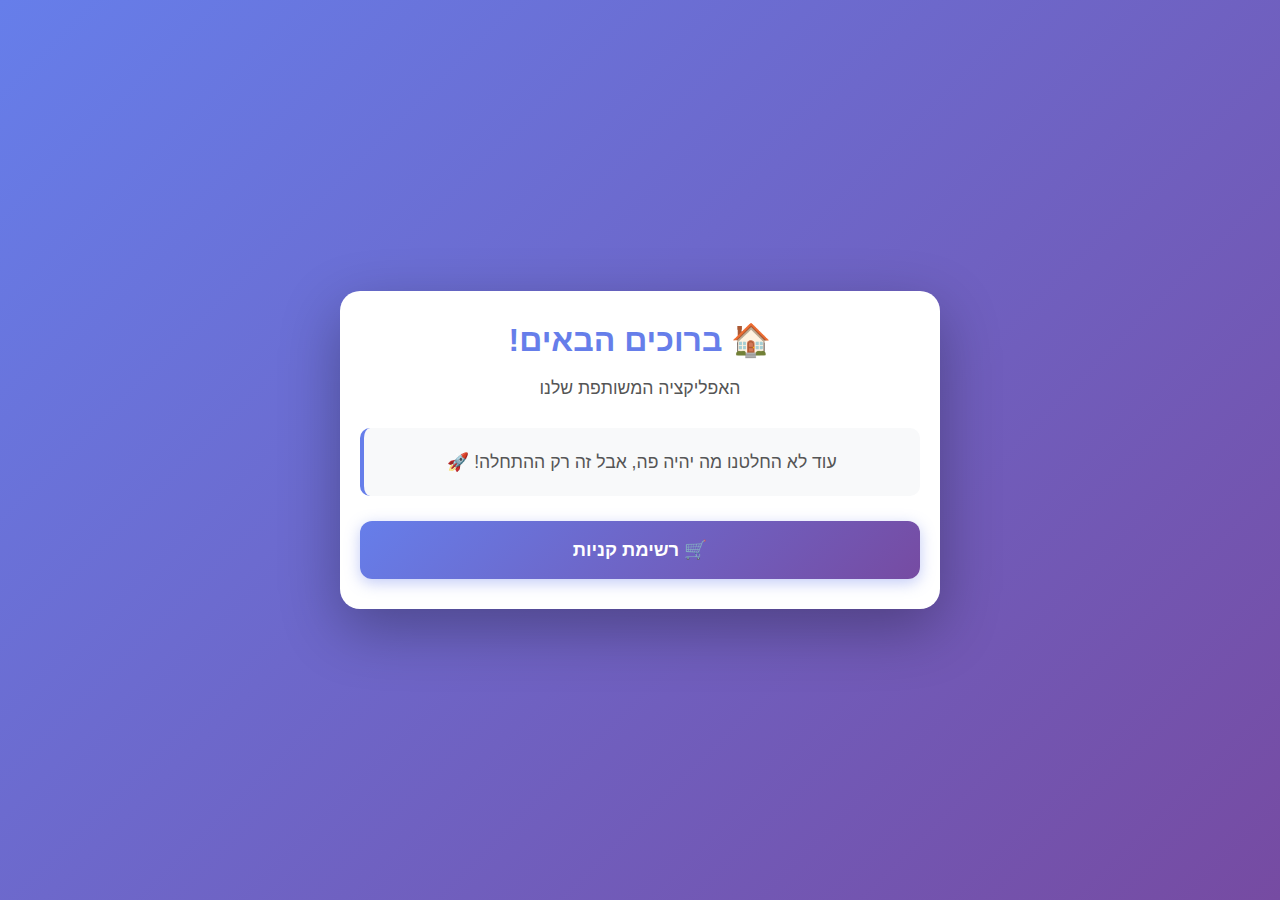
<file: index.html>
<!DOCTYPE html>
<html lang="he" dir="rtl">
<head>
    <meta charset="UTF-8">
    <meta name="viewport" content="width=device-width, initial-scale=1.0">
    <title>האפליקציה שלנו</title>
    <link rel="stylesheet" href="style.css">
</head>
<body>
    <div class="container">
        <h1>🏠 ברוכים הבאים!</h1>
        <p>האפליקציה המשותפת שלנו</p>
        
        <div class="info">
            <p>עוד לא החלטנו מה יהיה פה, אבל זה רק ההתחלה! 🚀</p>
        </div>

        <div class="buttons">
            <a href="shopping.html" class="btn">🛒 רשימת קניות</a>
        </div>
    </div>
</body>
</html>
</file>
<file: style.css>
* {
    margin: 0;
    padding: 0;
    box-sizing: border-box;
    -webkit-tap-highlight-color: transparent;
}

/* תפריט המבורגר */
.hamburger-menu {
    position: fixed;
    top: 20px;
    right: 20px;
    width: 40px;
    height: 40px;
    cursor: pointer;
    z-index: 1001;
    background: white;
    border-radius: 8px;
    padding: 8px;
    box-shadow: 0 2px 10px rgba(0, 0, 0, 0.2);
    display: flex;
    flex-direction: column;
    justify-content: space-around;
}

.hamburger-menu .bar {
    width: 100%;
    height: 3px;
    background: #667eea;
    border-radius: 2px;
    transition: 0.3s;
}

.hamburger-menu:active {
    transform: scale(0.95);
}

/* תפריט צד */
.side-menu {
    position: fixed;
    top: 0;
    right: -300px;
    width: 280px;
    height: 100vh;
    background: white;
    box-shadow: -2px 0 10px rgba(0, 0, 0, 0.2);
    z-index: 1002;
    transition: right 0.3s ease;
    overflow-y: auto;
}

.side-menu.active {
    right: 0;
}

.menu-header {
    padding: 20px;
    background: linear-gradient(135deg, #667eea 0%, #764ba2 100%);
    color: white;
    display: flex;
    justify-content: space-between;
    align-items: center;
}

.menu-header h2 {
    margin: 0;
    font-size: 1.5em;
}

.close-btn {
    background: transparent;
    border: none;
    color: white;
    font-size: 1.8em;
    cursor: pointer;
    padding: 0;
    width: 35px;
    height: 35px;
    display: flex;
    align-items: center;
    justify-content: center;
}

.menu-items {
    padding: 10px 0;
}

.menu-items a {
    display: block;
    padding: 18px 20px;
    color: #333;
    text-decoration: none;
    font-size: 1.1em;
    border-bottom: 1px solid #f0f0f0;
    transition: background 0.2s;
}

.menu-items a:active {
    background: #f8f9fa;
}

.menu-overlay {
    position: fixed;
    top: 0;
    left: 0;
    width: 100%;
    height: 100%;
    background: rgba(0, 0, 0, 0.5);
    z-index: 1000;
    display: none;
}

.menu-overlay.active {
    display: block;
}

/* מודל הגדרות */
.modal {
    position: fixed;
    top: 0;
    left: 0;
    width: 100%;
    height: 100%;
    background: rgba(0, 0, 0, 0.7);
    z-index: 2000;
    display: none;
    align-items: center;
    justify-content: center;
    padding: 20px;
}

.modal.active {
    display: flex;
}

.modal-content {
    background: white;
    border-radius: 15px;
    width: 100%;
    max-width: 500px;
    max-height: 90vh;
    overflow-y: auto;
    box-shadow: 0 10px 40px rgba(0, 0, 0, 0.3);
}

.modal-header {
    padding: 20px;
    background: linear-gradient(135deg, #667eea 0%, #764ba2 100%);
    color: white;
    border-radius: 15px 15px 0 0;
    display: flex;
    justify-content: space-between;
    align-items: center;
}

.modal-header h2 {
    margin: 0;
    font-size: 1.5em;
}

.modal-body {
    padding: 25px 20px;
}

.setting-item {
    margin-bottom: 25px;
}

.setting-item h3 {
    margin-bottom: 10px;
    color: #333;
    font-size: 1.2em;
}

.setting-item p {
    margin-bottom: 15px;
    color: #666;
    font-size: 0.95em;
}

.danger-zone {
    border: 2px solid #dc3545;
    padding: 20px;
    border-radius: 10px;
    background: #fff5f5;
}

.btn-danger {
    background: #dc3545;
    color: white;
    border: none;
    padding: 14px 25px;
    border-radius: 8px;
    font-size: 1.05em;
    font-weight: bold;
    cursor: pointer;
    width: 100%;
    transition: background 0.3s;
}

.btn-danger:active {
    background: #c82333;
    transform: scale(0.98);
}

body {
    font-family: -apple-system, BlinkMacSystemFont, 'Segoe UI', Tahoma, Geneva, Verdana, sans-serif;
    background: linear-gradient(135deg, #667eea 0%, #764ba2 100%);
    min-height: 100vh;
    display: flex;
    justify-content: center;
    align-items: center;
    padding: 15px;
    overflow-x: hidden;
}

.container {
    background: white;
    border-radius: 20px;
    padding: 30px 20px;
    box-shadow: 0 20px 60px rgba(0, 0, 0, 0.3);
    max-width: 600px;
    width: 100%;
    text-align: center;
}

h1 {
    color: #667eea;
    margin-bottom: 15px;
    font-size: 2em;
}

p {
    color: #555;
    font-size: 1.1em;
    line-height: 1.6;
}

.info {
    margin-top: 25px;
    padding: 20px 15px;
    background: #f8f9fa;
    border-radius: 10px;
    border-left: 4px solid #667eea;
}

.buttons {
    margin-top: 25px;
    display: flex;
    flex-direction: column;
    gap: 15px;
}

.btn {
    display: inline-block;
    padding: 18px 30px;
    background: linear-gradient(135deg, #667eea 0%, #764ba2 100%);
    color: white;
    text-decoration: none;
    border-radius: 12px;
    font-size: 1.15em;
    font-weight: bold;
    transition: transform 0.2s, box-shadow 0.2s;
    box-shadow: 0 4px 15px rgba(102, 126, 234, 0.4);
    border: none;
    cursor: pointer;
    touch-action: manipulation;
    -webkit-user-select: none;
    user-select: none;
}

.btn:active {
    transform: scale(0.98);
    box-shadow: 0 2px 8px rgba(102, 126, 234, 0.4);
}

/* מובייל - מסכים קטנים */
@media (max-width: 480px) {
    body {
        padding: 10px;
    }
    
    .container {
        padding: 25px 15px;
        border-radius: 15px;
    }
    
    h1 {
        font-size: 1.8em;
        margin-bottom: 10px;
    }
    
    p {
        font-size: 1em;
    }
    
    .btn {
        padding: 16px 25px;
        font-size: 1.1em;
    }
    
    .info {
        padding: 15px 12px;
    }
}

/* תמיכה במצב לילה */
@media (prefers-color-scheme: dark) {
    body {
        background: linear-gradient(135deg, #4a5568 0%, #2d3748 100%);
    }
}

/* עיצוב דף הבית - מרובעים */
.home-container {
    background: transparent;
    box-shadow: none;
    padding: 20px;
    max-width: 100%;
}

.tiles-grid {
    display: grid;
    grid-template-columns: repeat(2, 1fr);
    gap: 20px;
    width: 100%;
    max-width: 400px;
    margin: 0 auto;
}

.tile {
    aspect-ratio: 1;
    background: white;
    border-radius: 20px;
    display: flex;
    flex-direction: column;
    align-items: center;
    justify-content: center;
    text-decoration: none;
    box-shadow: 0 8px 25px rgba(0, 0, 0, 0.15);
    transition: all 0.2s;
    padding: 15px;
}

.tile:active {
    transform: scale(0.95);
    box-shadow: 0 4px 15px rgba(0, 0, 0, 0.1);
}

.tile-icon {
    font-size: 3em;
    margin-bottom: 10px;
}

.tile-label {
    font-size: 1.1em;
    font-weight: bold;
    color: #333;
    text-align: center;
}

@media (max-width: 380px) {
    .tiles-grid {
        gap: 15px;
    }
    
    .tile-icon {
        font-size: 2.5em;
    }
    
    .tile-label {
        font-size: 1em;
    }
}
</file>
